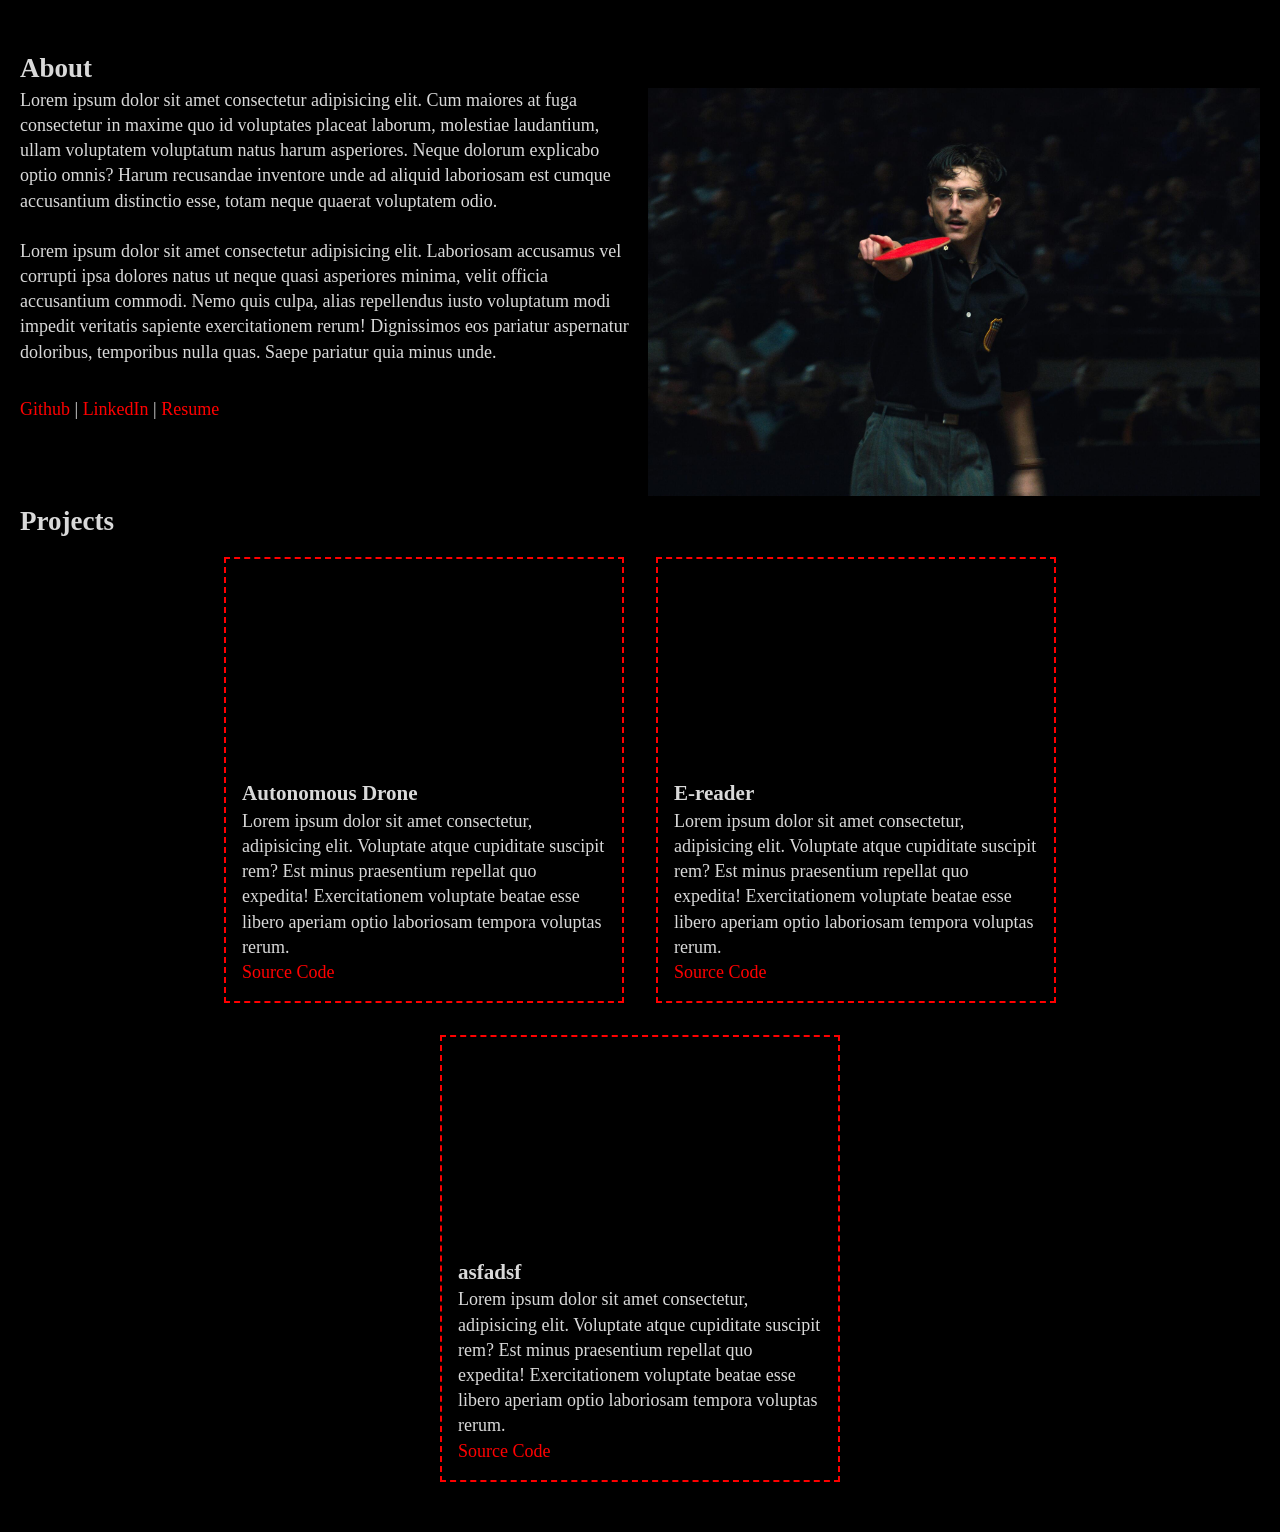
<file: index.html>
<!DOCTYPE html>
<html lang="en">

<head>
    <meta charset="UTF-8">
    <meta name="viewport" content="width=device-width, initial-scale=1.0">
    <Title>Jorge Rios</Title>
    <link rel="stylesheet" href="sytle.css">
</head>

<body>
    <!-- nav bar -->
    <!-- <nav>
        <ul>
            <a href="about.html">About</a>
            <a href="projects.html">Projects</a>
        </ul>
    </nav> -->

    <h2>About</h2>
    <div class="about">
        <div class="bio">
            <p>Lorem ipsum dolor sit amet consectetur adipisicing elit. Cum maiores at fuga consectetur in maxime quo id
                voluptates placeat laborum, molestiae laudantium, ullam voluptatem voluptatum natus harum asperiores.
                Neque dolorum explicabo optio omnis? Harum recusandae inventore unde ad aliquid laboriosam est cumque
                accusantium distinctio esse, totam neque quaerat voluptatem odio.</p>
            <br>
            <p>Lorem ipsum dolor sit amet consectetur adipisicing elit. Laboriosam accusamus vel corrupti ipsa dolores
                natus
                ut neque quasi asperiores minima, velit officia accusantium commodi. Nemo quis culpa, alias repellendus
                iusto voluptatum modi impedit veritatis sapiente exercitationem rerum! Dignissimos eos pariatur
                aspernatur
                doloribus, temporibus nulla quas. Saepe pariatur quia minus unde.</p>
            <div class="links">
                <a href="">Github</a> |
                <a href="">LinkedIn</a> |
                <a href="">Resume</a>
            </div>
        </div>
        <div class="pfp">
            <img src="martysupremestill.jpeg" alt="">
        </div>
    </div>

    <h2>Projects</h2>
    <div class="projects">
        <div class="project">
            <div class="video">
                <iframe src="https://www.youtube.com/embed/">
                </iframe>
            </div>
            <h3>Autonomous Drone</h3>
            <p>Lorem ipsum dolor sit amet consectetur, adipisicing elit. Voluptate atque cupiditate suscipit rem?
                Est
                minus praesentium repellat quo expedita! Exercitationem voluptate beatae esse libero aperiam optio
                laboriosam tempora voluptas rerum.</p>
            <a href="">Source Code</a>
        </div>
        <div class="project">
            <div class="video">
                <iframe src="https://www.youtube.com/embed/">
                </iframe>
            </div>
            <h3>E-reader</h3>
            <p>Lorem ipsum dolor sit amet consectetur, adipisicing elit. Voluptate atque cupiditate suscipit rem? Est
                minus praesentium repellat quo expedita! Exercitationem voluptate beatae esse libero aperiam optio
                laboriosam tempora voluptas rerum.</p>
            <a href="">Source Code</a>
        </div>
        <div class="project">
            <div class="video">
                <iframe src="https://www.youtube.com/embed/VIDEO_ID">
                </iframe>
            </div>
            <h3>asfadsf</h3>
            <p>Lorem ipsum dolor sit amet consectetur, adipisicing elit. Voluptate atque cupiditate suscipit rem? Est
                minus praesentium repellat quo expedita! Exercitationem voluptate beatae esse libero aperiam optio
                laboriosam tempora voluptas rerum.</p>
            <a href="">Source Code</a>
        </div>
    </div>

</body>

</html>
</file>
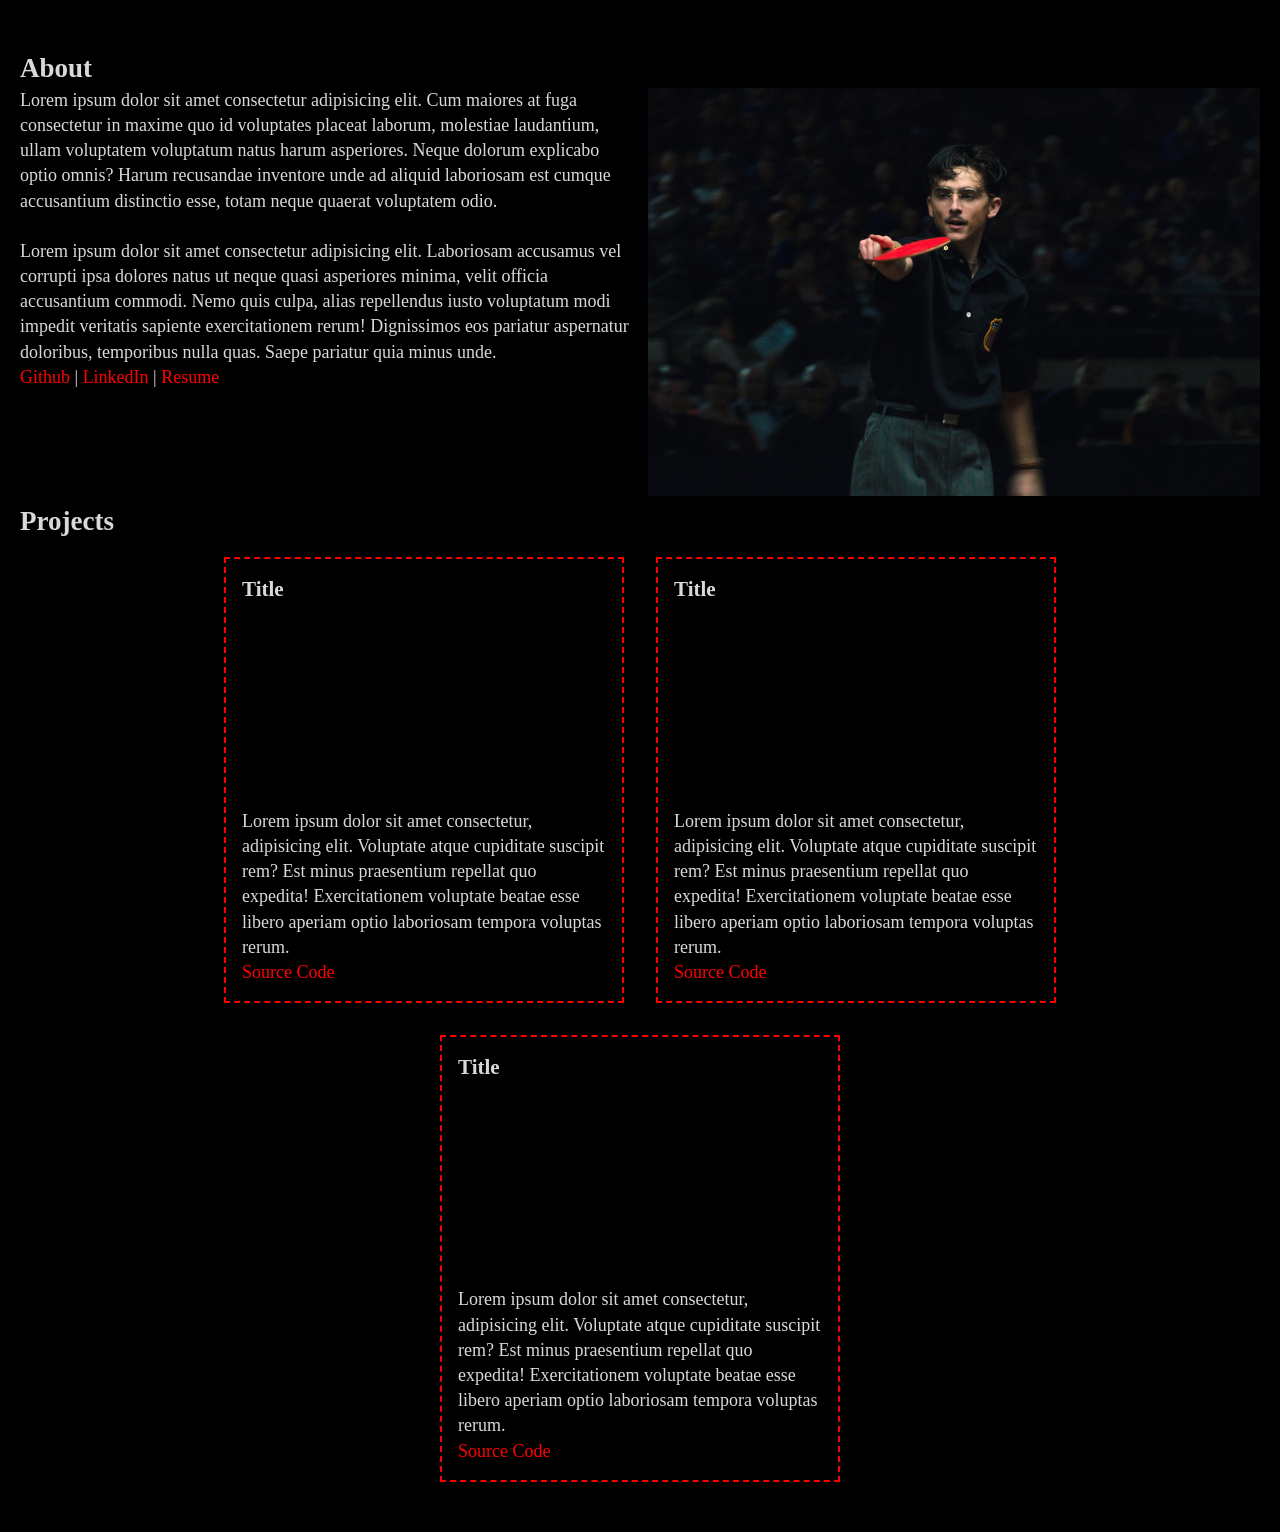
<file: about.html>
<!DOCTYPE html>
<html lang="en">

<head>
    <meta charset="UTF-8">
    <meta name="viewport" content="width=device-width, initial-scale=1.0">
    <Title>Jorge Rios</Title>
    <link rel="stylesheet" href="sytle.css">
</head>

<body>
    <!-- nav bar -->
    <!-- <nav>
        <ul>
            <a href="about.html">About</a>
            <a href="projects.html">Projects</a>
        </ul>
    </nav> -->

    <h2>About</h2>
    <div class="about">
        <div class="bio">
            <p>Lorem ipsum dolor sit amet consectetur adipisicing elit. Cum maiores at fuga consectetur in maxime quo id
                voluptates placeat laborum, molestiae laudantium, ullam voluptatem voluptatum natus harum asperiores.
                Neque dolorum explicabo optio omnis? Harum recusandae inventore unde ad aliquid laboriosam est cumque
                accusantium distinctio esse, totam neque quaerat voluptatem odio.</p>
            <br>
            <p>Lorem ipsum dolor sit amet consectetur adipisicing elit. Laboriosam accusamus vel corrupti ipsa dolores
                natus
                ut neque quasi asperiores minima, velit officia accusantium commodi. Nemo quis culpa, alias repellendus
                iusto voluptatum modi impedit veritatis sapiente exercitationem rerum! Dignissimos eos pariatur
                aspernatur
                doloribus, temporibus nulla quas. Saepe pariatur quia minus unde.</p>
            <a href="">Github</a> |
            <a href="">LinkedIn</a> |
            <a href="">Resume</a>
        </div>
        <div class="pfp">
            <img src="martysupremestill.jpeg" alt="">
        </div>
    </div>

    <h2>Projects</h2>
    <div class="projects">
        <div class="project">
            <h3>Title</h3>
            <div class="video">
                <iframe src="https://www.youtube.com/embed/VIDEO_ID">
                </iframe>
            </div>
            <p>Lorem ipsum dolor sit amet consectetur, adipisicing elit. Voluptate atque cupiditate suscipit rem? Est
                minus praesentium repellat quo expedita! Exercitationem voluptate beatae esse libero aperiam optio
                laboriosam tempora voluptas rerum.</p>
            <a href="">Source Code</a>
        </div>
        <div class="project">
            <h3>Title</h3>
            <div class="video">
                <iframe src="https://www.youtube.com/embed/VIDEO_ID">
                </iframe>
            </div>
            <p>Lorem ipsum dolor sit amet consectetur, adipisicing elit. Voluptate atque cupiditate suscipit rem? Est
                minus praesentium repellat quo expedita! Exercitationem voluptate beatae esse libero aperiam optio
                laboriosam tempora voluptas rerum.</p>
            <a href="">Source Code</a>
        </div>
        <div class="project">
            <h3>Title</h3>
            <div class="video">
                <iframe src="https://www.youtube.com/embed/VIDEO_ID">
                </iframe>
            </div>
            <p>Lorem ipsum dolor sit amet consectetur, adipisicing elit. Voluptate atque cupiditate suscipit rem? Est
                minus praesentium repellat quo expedita! Exercitationem voluptate beatae esse libero aperiam optio
                laboriosam tempora voluptas rerum.</p>
            <a href="">Source Code</a>
        </div>
    </div>

</body>

</html>
</file>
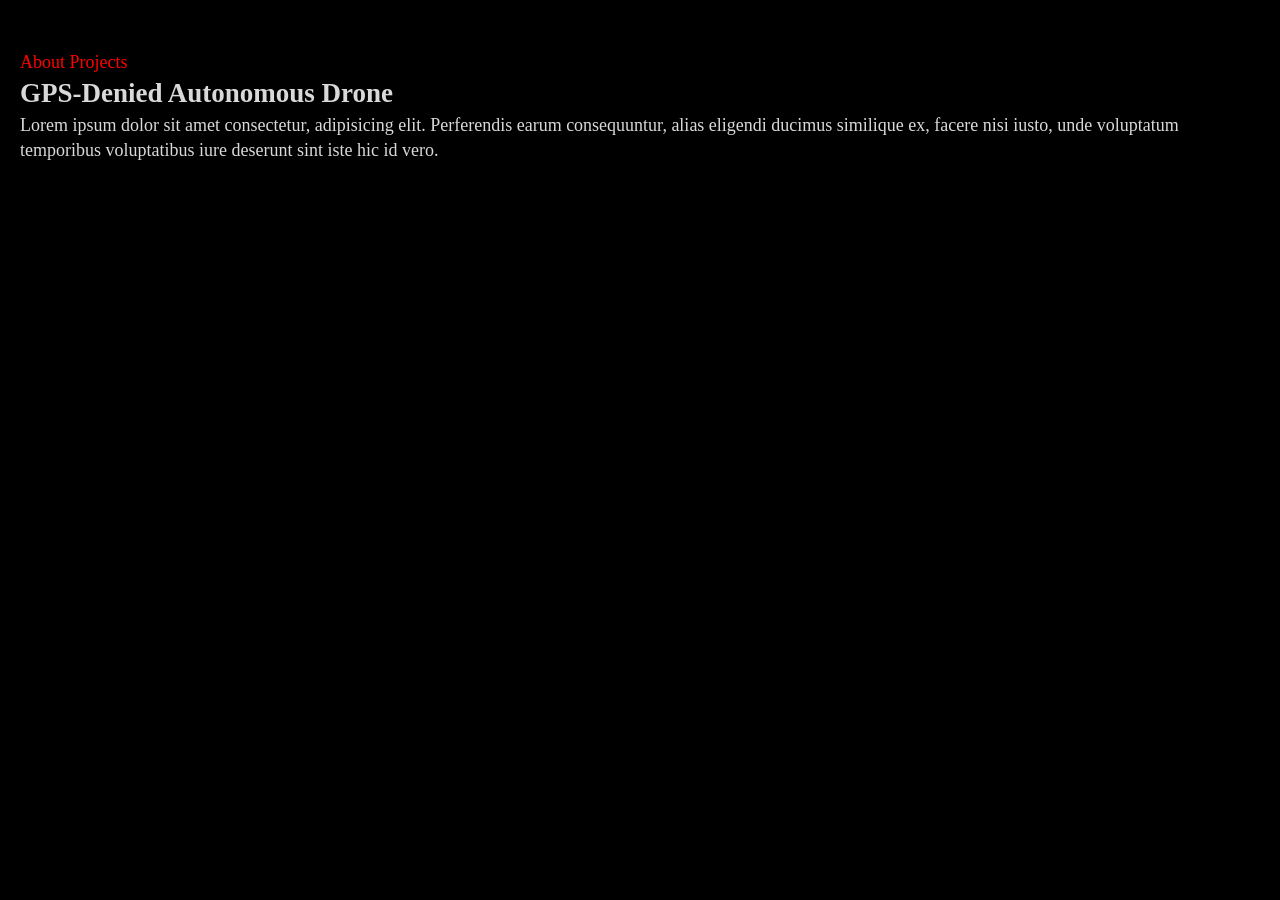
<file: projects.html>
<!DOCTYPE html>
<html lang="en">

<head>
    <meta charset="UTF-8">
    <meta name="viewport" content="width=device-width, initial-scale=1.0">
    <title>Projects</title>
    <link rel="stylesheet" href="sytle.css">
</head>

<body>
    <!-- nav bar -->
    <nav>
        <ul>
            <a href="about.html">About</a>
            <a href="projects.html">Projects</a>
        </ul>
    </nav>

    <h2>GPS-Denied Autonomous Drone</h2>
    <p>Lorem ipsum dolor sit amet consectetur, adipisicing elit. Perferendis earum consequuntur, alias eligendi ducimus similique ex, facere nisi iusto, unde voluptatum temporibus voluptatibus iure deserunt sint iste hic id vero.</p>

</body>

</html>
</file>
<file: sytle.css>
* {
    margin: 0;
    padding: 0;
    box-sizing: border-box;
    text-decoration: none;
}

a {
    color: red;
    transition: color 0.3s;
}

a:hover {
    text-decoration: underline;
    color: blue;
}

body {
    max-width: 1400px;
    padding: 50px 20px;
    margin: 0 auto;
    font-size: 18px;
    line-height: 1.4;
    hyphens: auto;
    color: #d9d9d9;
    background-color: black;
}

img {
    max-width: 100%;
}


.about {
    display: flex;
    flex-direction: column;
    gap: 1rem;
}

.bio{
    flex: 1;
}

.links {
    margin: 2rem 0;
}

.projects {
    display: flex;
    flex-direction: column;
    gap: 2rem;
    margin-top: 1rem;
}

.project {
    border: 2px dashed red;
    max-width: 400px;
    padding: 1rem;
}

.video {
    position: relative;
    width: 100%;
    padding-bottom: 56.25%;
}

.video iframe {
    position: absolute;
    width: 100%;
    height: 100%;
    top: 0;
    left: 0;
    border: 0;
}


.pfp {
    flex: 1;
    order: -1;
}

@media (min-width: 820px) {
    .about {
        flex-direction: row;
    }

    .projects {
        flex-direction: row;
        flex-wrap: wrap;
        justify-content: center;
    }

    .pfp {
        order: 0;
    }
}
</file>
